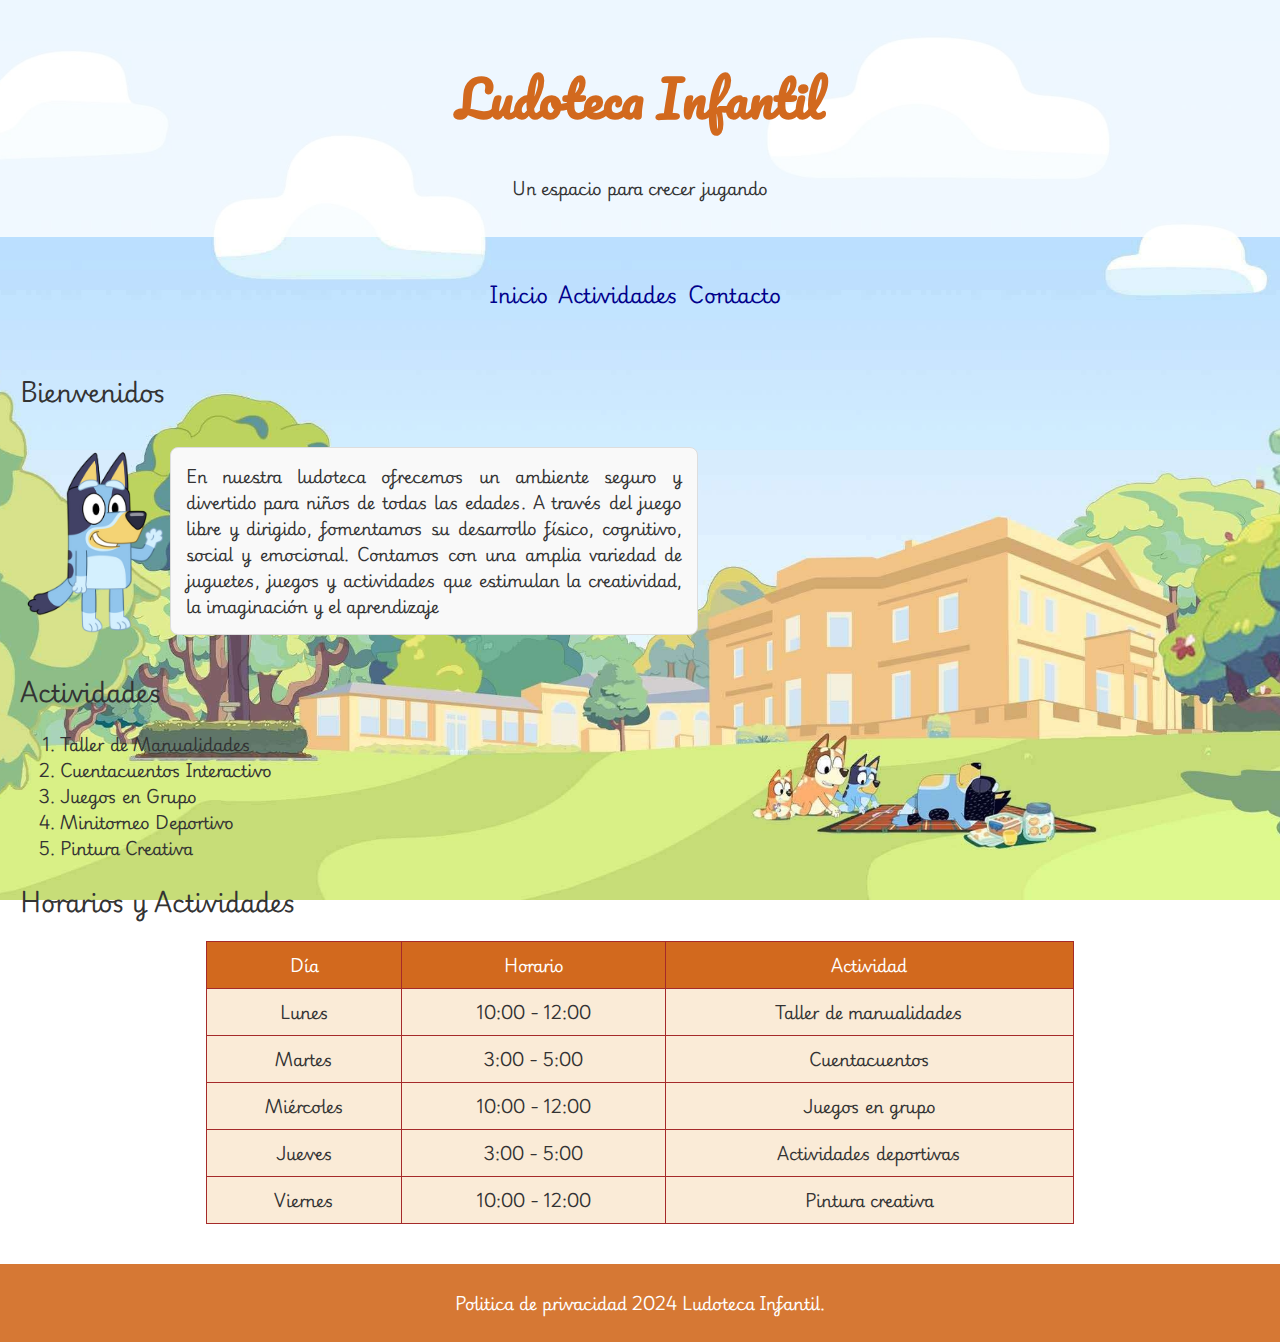
<file: index.html>
<!DOCTYPE html>
<html lang="en">

<head>
    <meta charset="UTF-8">
    <meta name="viewport" content="width=device-width, initial-scale=1.0">
    <title>Ludoteca Infantil</title>
    <link rel="stylesheet" href="estilos.css">
</head>

<body>
    <header>
        <h1>Ludoteca Infantil</h1>
        <p>Un espacio para crecer jugando</p>
    </header>
    <nav>
        <ul>
            <li><a href="#">Inicio</a></li>
            <li><a href="#">Actividades</a></li>
            <li><a href="formulario.html">Contacto</a></li>
        </ul>
    </nav>
    <main>
        <section>
            <h2>Bienvenidos</h2>
            <div class="descripcion">
                <img src="images/bluey.png" alt="">
                <p>En nuestra ludoteca ofrecemos un ambiente seguro y divertido para niños de todas las edades.
                    A través del juego libre y dirigido, fomentamos su desarrollo físico, cognitivo, social y emocional.
                    Contamos con una amplia variedad de juguetes, juegos y actividades que estimulan la creatividad, la
                    imaginación y el aprendizaje</p>
            </div>
        </section>

        <section>
            <h2>Actividades</h2>
            <ol>
                <li>Taller de Manualidades</li>
                <li>Cuentacuentos Interactivo</li>
                <li>Juegos en Grupo</li>
                <li>Minitorneo Deportivo</li>
                <li>Pintura Creativa</li>
            </ol>
        </section>
        <section>
            <h2>Horarios y Actividades</h2>
            <table>
                <thead>
                    <tr>
                        <th>Día</th>
                        <th>Horario</th>
                        <th>Actividad</th>
                    </tr>
                </thead>
                <tbody>
                    <tr>
                        <td>Lunes</td>
                        <td>10:00 - 12:00</td>
                        <td>Taller de manualidades</td>
                    </tr>
                    <tr>
                        <td>Martes</td>
                        <td>3:00 - 5:00</td>
                        <td>Cuentacuentos</td>
                    </tr>
                    <tr>
                        <td>Miércoles</td>
                        <td>10:00 - 12:00</td>
                        <td>Juegos en grupo</td>
                    </tr>
                    <tr>
                        <td>Jueves</td>
                        <td>3:00 - 5:00 </td>
                        <td>Actividades deportivas</td>
                    </tr>
                    <tr>
                        <td>Viernes</td>
                        <td>10:00 - 12:00 </td>
                        <td>Pintura creativa</td>
                    </tr>
                </tbody>
            </table>
        </section>

    </main>
    <footer>
        <p>Politica de privacidad 2024 Ludoteca Infantil.</p>
    </footer>
</body>

</html>
</file>
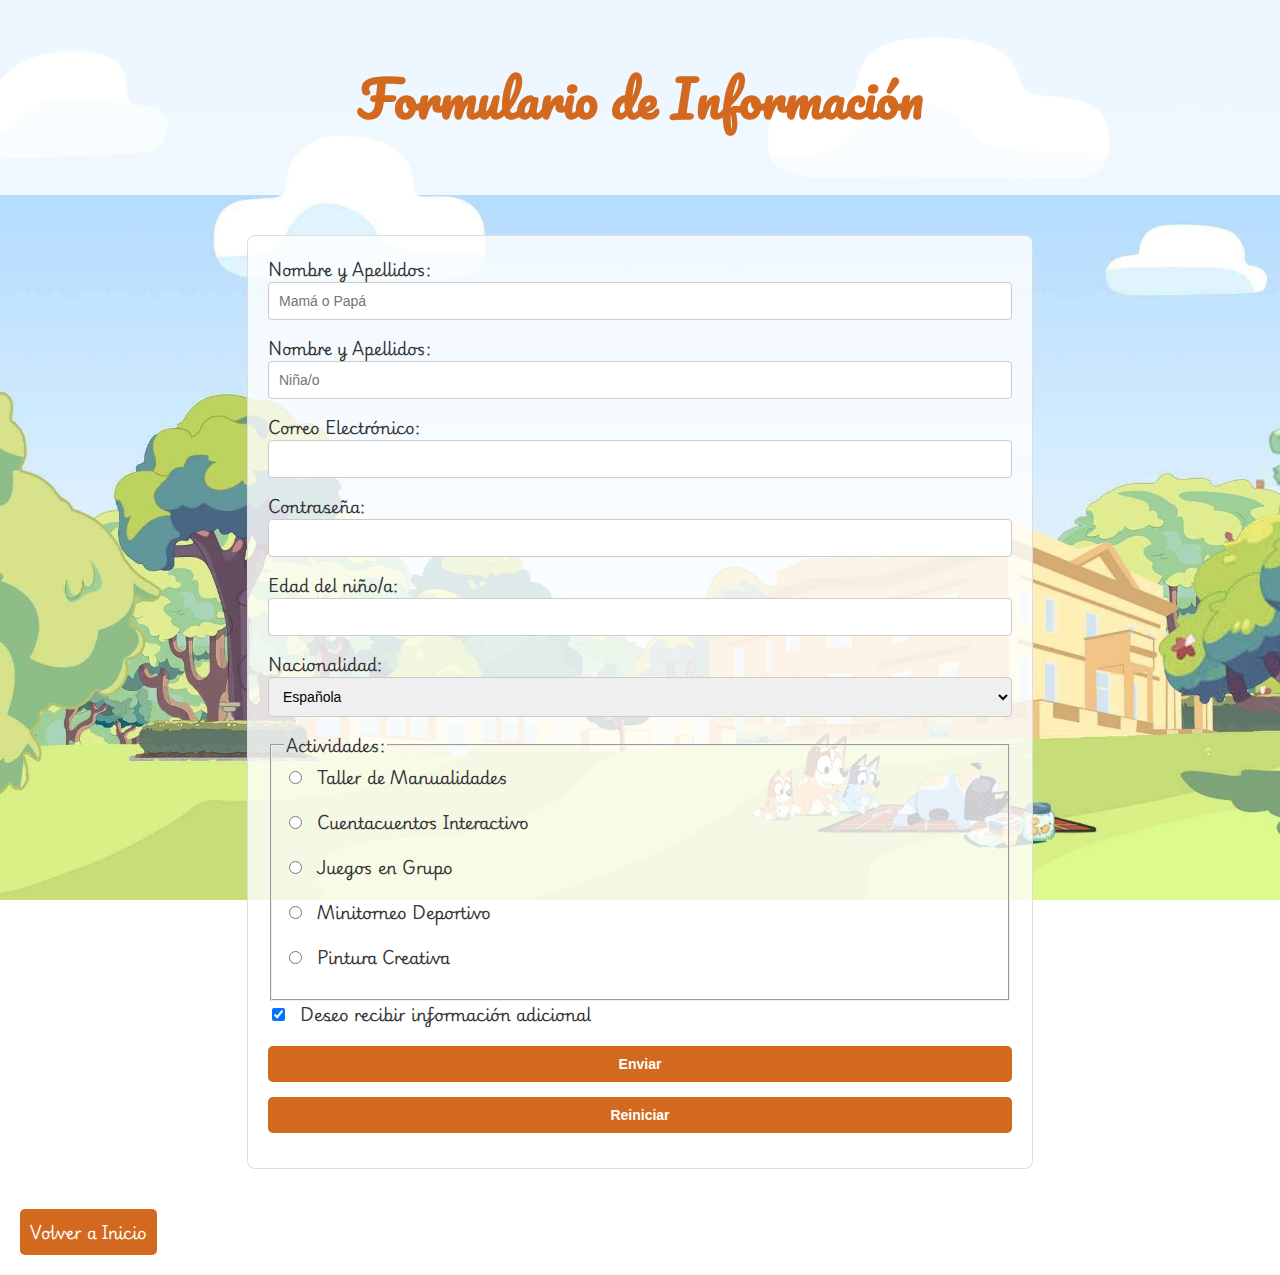
<file: formulario.html>
<!DOCTYPE html>
<html lang="en">

<head>
    <meta charset="UTF-8">
    <meta name="viewport" content="width=device-width, initial-scale=1.0">
    <title>Contacto</title>
    <link rel="stylesheet" href="estilos.css">
</head>

<body>
    <header>
        <h1>Formulario de Información</h1>
    </header>
    <main>
        <form action="formulario.php" method="post">
            <label>
                Nombre y Apellidos:
                <input type="text" name="nom-mp" maxlength="50" placeholder="Mamá o Papá" required>
            </label>

            <label>
                Nombre y Apellidos:
                <input type="text" name="nom-hij" maxlength="50" placeholder="Niña/o" required>
            </label>

            <label>
                Correo Electrónico:
                <input type="email" id="email" name="email" required>
            </label>

            <label>
                Contraseña:
                <input type="password" id="password" name="password" maxlength="8" required>
            </label>

            <label>
                Edad del niño/a:
                <input type="number" id="edad" name="edad" min="0" max="18">
            </label>

            <label>
                Nacionalidad:
                <select id="nacionalidad" name="nacionalidad">
                    <option value="esp" selected>Española</option>
                    <option value="ue">Unión Europea</option>
                    <option value="noue">Fuera de la UE</option>
                </select>
            </label>

            <fieldset>
                <legend>Actividades:</legend>
                <label>
                    <input type="radio" id="activ" name="act" value="T"> Taller de Manualidades
                </label>
                <label>
                    <input type="radio" id="activ" name="act" value="C"> Cuentacuentos Interactivo
                </label>
                <label>
                    <input type="radio" id="activ" name="act" value="J"> Juegos en Grupo
                </label>
                <label>
                    <input type="radio" id="activ" name="act" value="M"> Minitorneo Deportivo
                </label>
                <label>
                    <input type="radio" id="activ" name="act" value="P"> Pintura Creativa
                </label>
            </fieldset>

            <label>
                <input type="checkbox" id="info" name="info" checked> Deseo recibir información adicional
            </label>

            <label>
                <input type="submit" id="enviar" value="Enviar">
            </label>

            <label>
                <input type="reset" id="reiniciar" value="Reiniciar">
            </label>
        </form>

        <a href="index.html" id="volver">Volver a Inicio</a>
    </main>
</body>

</html>
</file>
<file: estilos.css>
@import url('https://fonts.googleapis.com/css2?family=Borel&family=Caveat:wght@400..700&family=Delius+Swash+Caps&family=Mochiy+Pop+One&family=Pacifico&family=Parisienne&family=Playwrite+IT+Moderna:wght@100..400&family=Satisfy&family=Sour+Gummy:ital,wght@0,100..900;1,100..900&family=Unkempt:wght@400;700&display=swap');
body {
    font-family: "Playwrite IT Moderna", cursive;
    background-image: url('images/fondobluey.jpg');
    background-size: cover; 
    background-repeat: no-repeat; 
    background-attachment: fixed; 
    background-position: center; 
    color: #333;
    margin: 0;
}

header {
    text-align: center;
    padding: 20px;
    background: rgba(255, 255, 255, 0.8);
}

h1 {
    font-family: 'Pacifico', cursive;
    font-size: 50px;
    color: #D2691E;
}

ul {
    list-style: none;
    display: flex;
    justify-content: center; 
    padding: 0;
    font-size: 20px;
}

li {
    margin-top: 0;   
    margin-right: 10px;
}

nav a {
    text-decoration: none;
    color: #00008B;
    font-weight: bold;
}

nav a:hover {
    color: red;
    font-weight: bold;
}

nav a:visited {
    color: gray;
}

nav a:active {
    color: green;
}

main {
    padding: 20px;
}

.descripcion {
    display: flex;
    justify-content: center;
    text-align: justify;
}

.descripcion p {
    width: 40%;
    background-color: #f9f9f9;
    border: 1px solid #ddd;
    border-radius: 8px;
    padding: 15px;
    margin-left: 0;
    margin-right: auto;
}

.descripcion img {
    width: 150px;
    height: auto;
    object-fit: contain;
}

table {
    width: 70%;
    margin: 20px auto;
    border-collapse: collapse;
    background-color: AntiqueWhite;
}

th, td {
    border: 1px solid brown;   
    padding: 10px;             
    text-align: center;        
    font-size: 16px;           
}

th {
    background-color: #D2691E; 
    color: white;              
}

form {
    background: rgba(255, 255, 255, 0.8);
    padding: 20px;
    margin: 20px auto;
    width: 60%; 
    border-radius: 8px; 
    border: 1px solid #ddd; 
}

label {
    display: block;
    margin-bottom: 10px; 
    font-size: 16px; 
    color: #333; 
}

input, select{
    display: block;
    width: 100%; 
    margin-bottom: 15px;
    padding: 10px;
    font-size: 14px;
    border: 1px solid #ccc;
    border-radius: 4px;
    box-sizing: border-box;
}

#activ, #info{
    display: inline-block;
    width: auto;
    margin-right: 10px;
}

#enviar, #reiniciar {
    background-color: #D2691E;
    color: white;
    font-weight: bold; 
    cursor: pointer; 
    border: none;
    padding: 10px;
    border-radius: 5px; 
}

a {
    display: inline-block;
    margin-top: 20px;
    text-decoration: none;
    color: #00008B;
    font-weight: bold;
}

a:hover {
    color: red;
}


footer {
    background-color: rgba(210, 105, 30, 0.9);
    color: white;
    text-align: center;
    padding: 10px 0;
    
}
#volver{
    background-color: #D2691E;
    color: white;
    font-weight: bold; 
    cursor: pointer; 
    border: none;
    padding: 10px;
    border-radius: 5px; 
}
</file>
